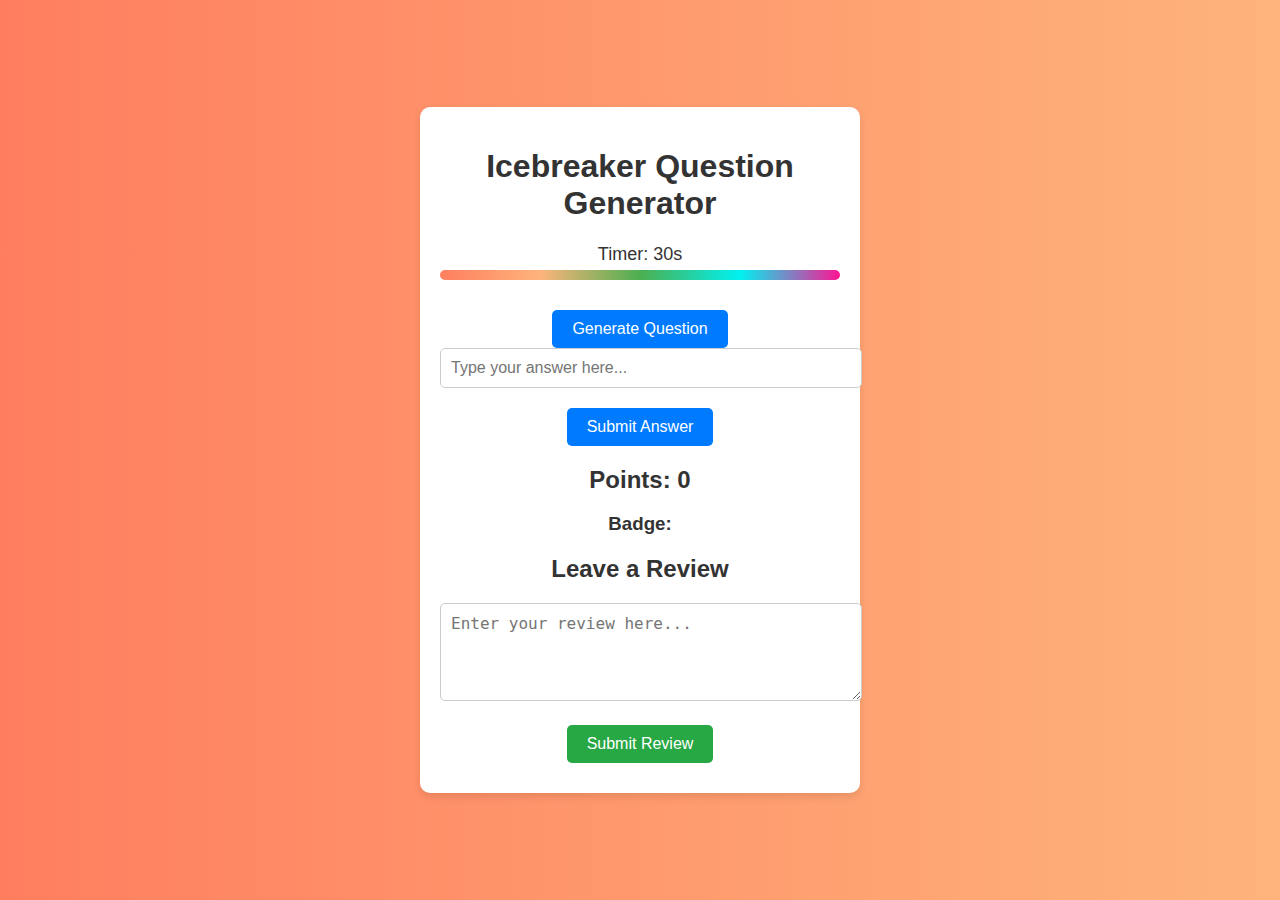
<file: index.html>
<!DOCTYPE html>
<html lang="en">
<head>
    <meta charset="UTF-8">
    <meta name="viewport" content="width=device-width, initial-scale=1.0">
    <title>Icebreaker Question Generator</title>
    <link rel="stylesheet" href="styles.css">
</head>
<body>

    <!-- Main Page -->
    <div class="container" id="main-page">
        <h1>Icebreaker Question Generator</h1>

        <!-- Timer Display -->
        <div id="timer-container">
            <p id="question-timer">Timer: 30s</p>
            <div id="timer-bar"></div>
        </div>

        <!-- Generate Question and Answer Section -->
        <button id="generate-btn">Generate Question</button>

        <div id="question-container"></div>

        <input type="text" id="reply-input" placeholder="Type your answer here...">
        <button id="submit-reply">Submit Answer</button>

        <div id="response-text"></div>

        <div>
            <h2>Points: <span id="points">0</span></h2>
            <h3>Badge: <span id="badge"></span></h3>
        </div>

        <!-- Review Section (Formspree integration) -->
        <div>
            <h2>Leave a Review</h2>
            <form id="review-form" action="https://formspree.io/f/xvgkzzpy" method="POST">
                <textarea id="review-input" name="review" placeholder="Enter your review here..." rows="4" cols="40" required></textarea>
                <button type="submit" id="submit-review">Submit Review</button>
            </form>
            <div id="review-response-text"></div>
        </div>
    </div>

    <script src="script.js"></script>
</body>
</html>
</file>
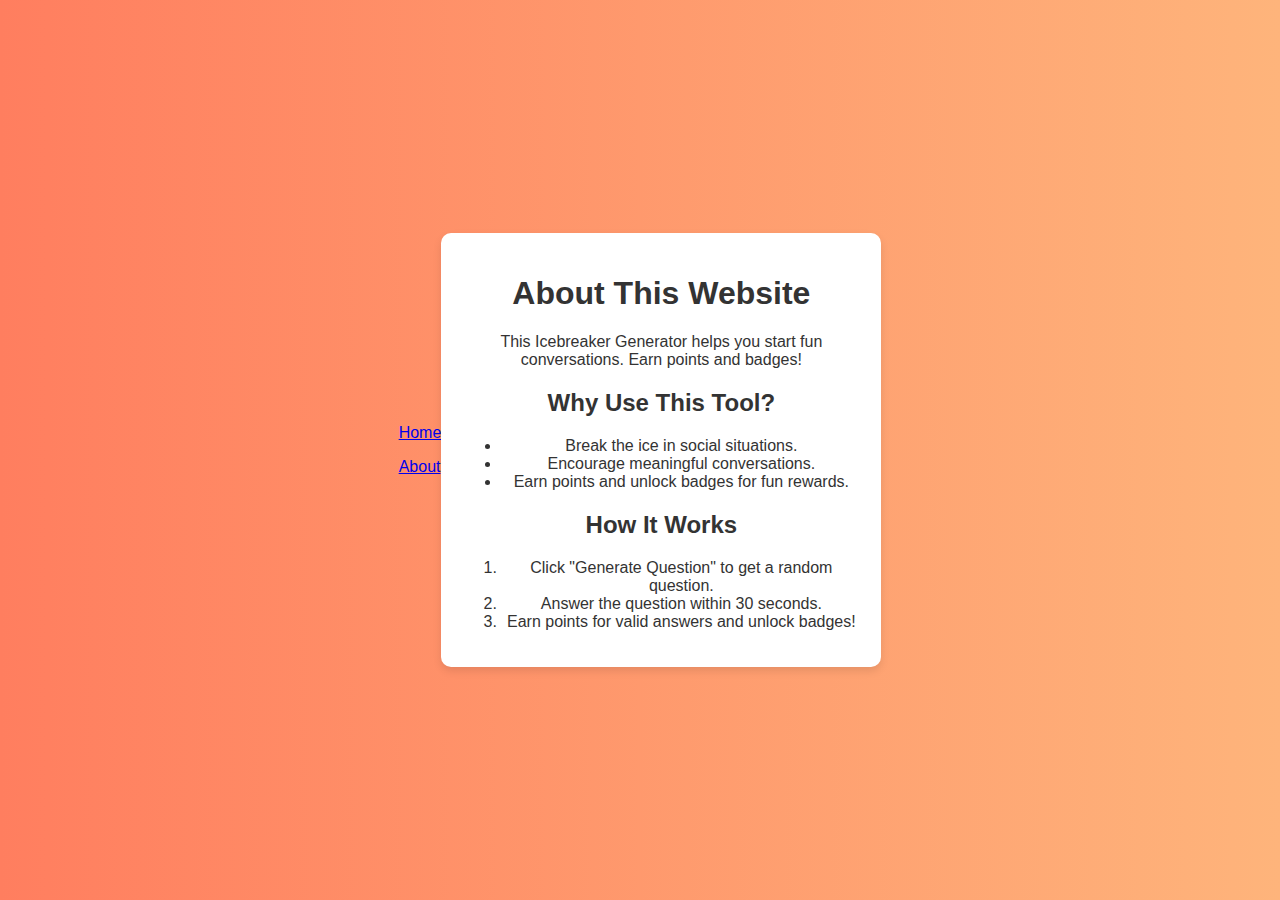
<file: about.html>
<!DOCTYPE html>
<html lang="en">
<head>
    <meta charset="UTF-8">
    <meta name="viewport" content="width=device-width, initial-scale=1.0">
    <title>About - Icebreaker Generator</title>
    <link rel="stylesheet" href="styles.css">
</head>
<body>

    <!-- Navigation Bar -->
    <div class="navbar">
        <p><a href="index.html">Home</a></p>
        <p><a href="about.html">About</a></p>
    </div>

    <!-- Main Content -->
    <div class="container">
        <h1>About This Website</h1>
        <p>This Icebreaker Generator helps you start fun conversations. Earn points and badges!</p>

        <!-- Additional Information -->
        <div class="about-section">
            <h2>Why Use This Tool?</h2>
            <ul>
                <li>Break the ice in social situations.</li>
                <li>Encourage meaningful conversations.</li>
                <li>Earn points and unlock badges for fun rewards.</li>
            </ul>
        </div>

        <div class="about-section">
            <h2>How It Works</h2>
            <ol>
                <li>Click "Generate Question" to get a random question.</li>
                <li>Answer the question within 30 seconds.</li>
                <li>Earn points for valid answers and unlock badges!</li>
            </ol>
        </div>
    </div>

</body>
</html>
</file>
<file: styles.css>
/* General Styles */
body {
    font-family: Arial, sans-serif;
    background: linear-gradient(to right, #ff7e5f, #feb47b);
    color: #333;
    margin: 0;
    padding: 0;
    display: flex;
    justify-content: center;
    align-items: center;
    height: 100vh;
}

.container {
    background-color: #fff;
    padding: 20px;
    border-radius: 10px;
    box-shadow: 0 4px 8px rgba(0, 0, 0, 0.1);
    text-align: center;
    max-width: 400px;
    width: 100%;
}

/* Timer Styles */
#timer-container {
    margin-bottom: 20px;
}

#question-timer {
    font-size: 18px;
    margin-bottom: 5px;
}

#timer-bar {
    width: 100%;
    height: 10px;
    background: linear-gradient(90deg, #ff7e5f, #feb47b, #4CAF50, #00f1f1, #ff1493);
    border-radius: 5px;
    transition: width 1s linear;
}

/* Button Styles */
button {
    background-color: #007bff;
    color: #fff;
    border: none;
    padding: 10px 20px;
    font-size: 16px;
    border-radius: 5px;
    cursor: pointer;
    transition: background-color 0.3s ease;
    margin-top: 10px;
}

button:hover {
    background-color: #0056b3;
}

/* Input Styles */
#reply-input, #review-input {
    width: 100%;
    padding: 10px;
    font-size: 16px;
    border: 1px solid #ccc;
    border-radius: 5px;
    margin-bottom: 10px;
}

/* Points and Badge Styles */
#points {
    font-weight: bold;
}

#badge {
    font-style: italic;
    color: #ff6f61;
}

/* Review Section Styles */
#submit-review {
    background-color: #28a745;
}

#submit-review:hover {
    background-color: #218838;
}

#review-response-text {
    font-weight: bold;
    margin-top: 10px;
    color: green;
}
</file>
